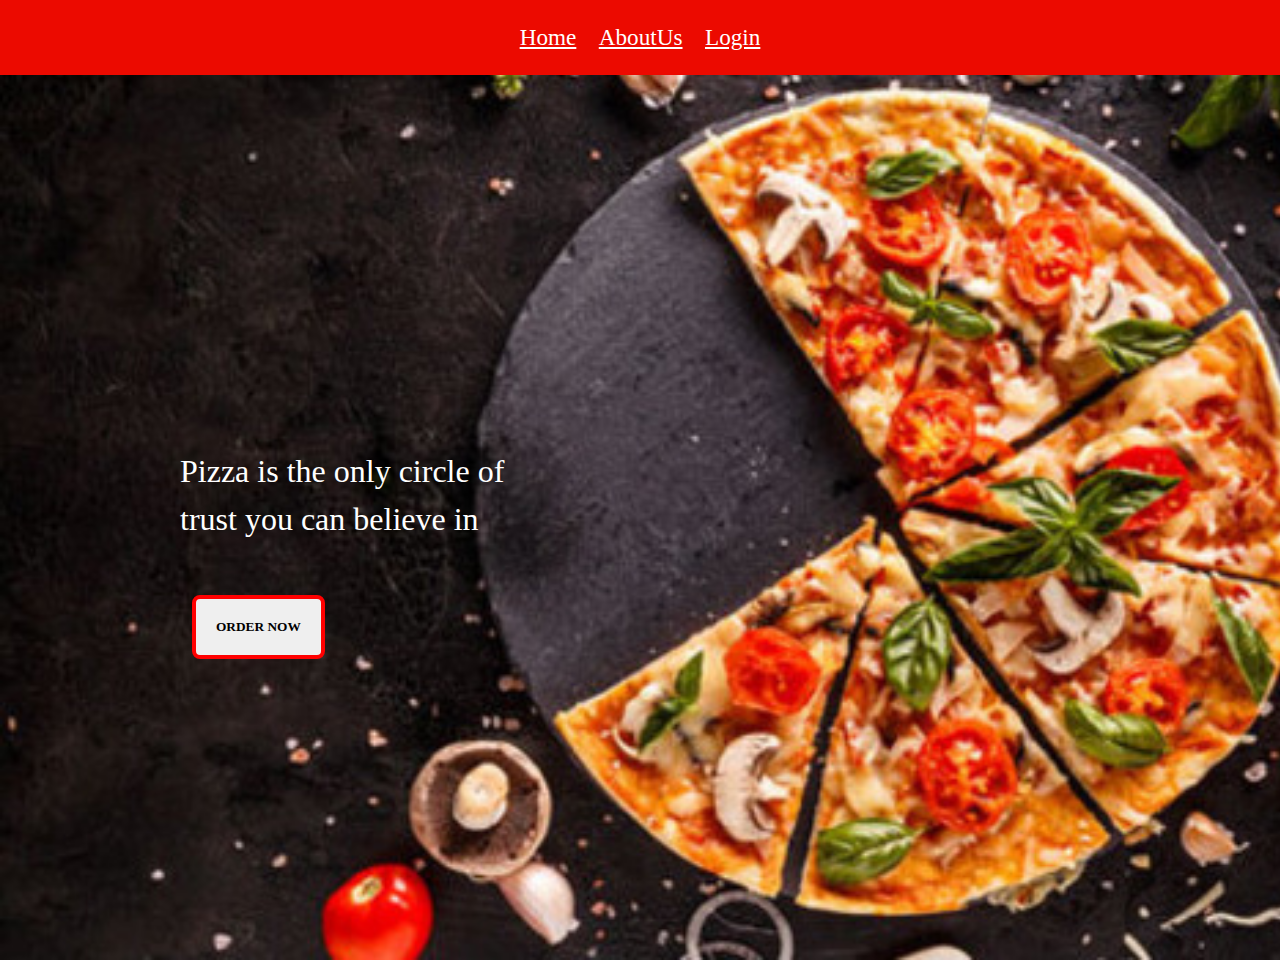
<file: index.html>
<!DOCTYPE html>
<html lang="en">
<head>
    <meta charset="UTF-8">
    <meta http-equiv="X-UA-Compatible" content="IE=edge">
    <meta name="viewport" content="width=device-width, initial-scale=1.0">
    <title>Pizza Bill Generator</title>
    <link rel="stylesheet" href="style.css">
    <link href="https://cdn.jsdelivr.net/npm/bootstrap@5.3.0/dist/css/bootstrap.min.css" rel="stylesheet" integrity="sha384-9ndCyUaIbzAi2FUVXJi0CjmCapSmO7SnpJef0486qhLnuZ2cdeRhO02iuK6FUUVM" crossorigin="anonymous">
  </head>

</head>
<body>
    <div class="home">
    <div class="header">
        <a style="color:white; font-family:cursive ;" href="index.html">Home</a>
        <a style="color:white; font-family:cursive ;" href="aboutus.html">AboutUs</a>
        <a style="color:white; font-family:cursive ;" href="Login.html">Login</a>
    </div>
  <div class="bg-image">
  </div>
    <div class="placeorder">
        <p>Pizza is the only circle of <br> trust you can believe in</p>
        <button class="order-now">ORDER NOW</button>
    </div>
</div>
<script src="script.js"></script>
</body>
</html>
</file>
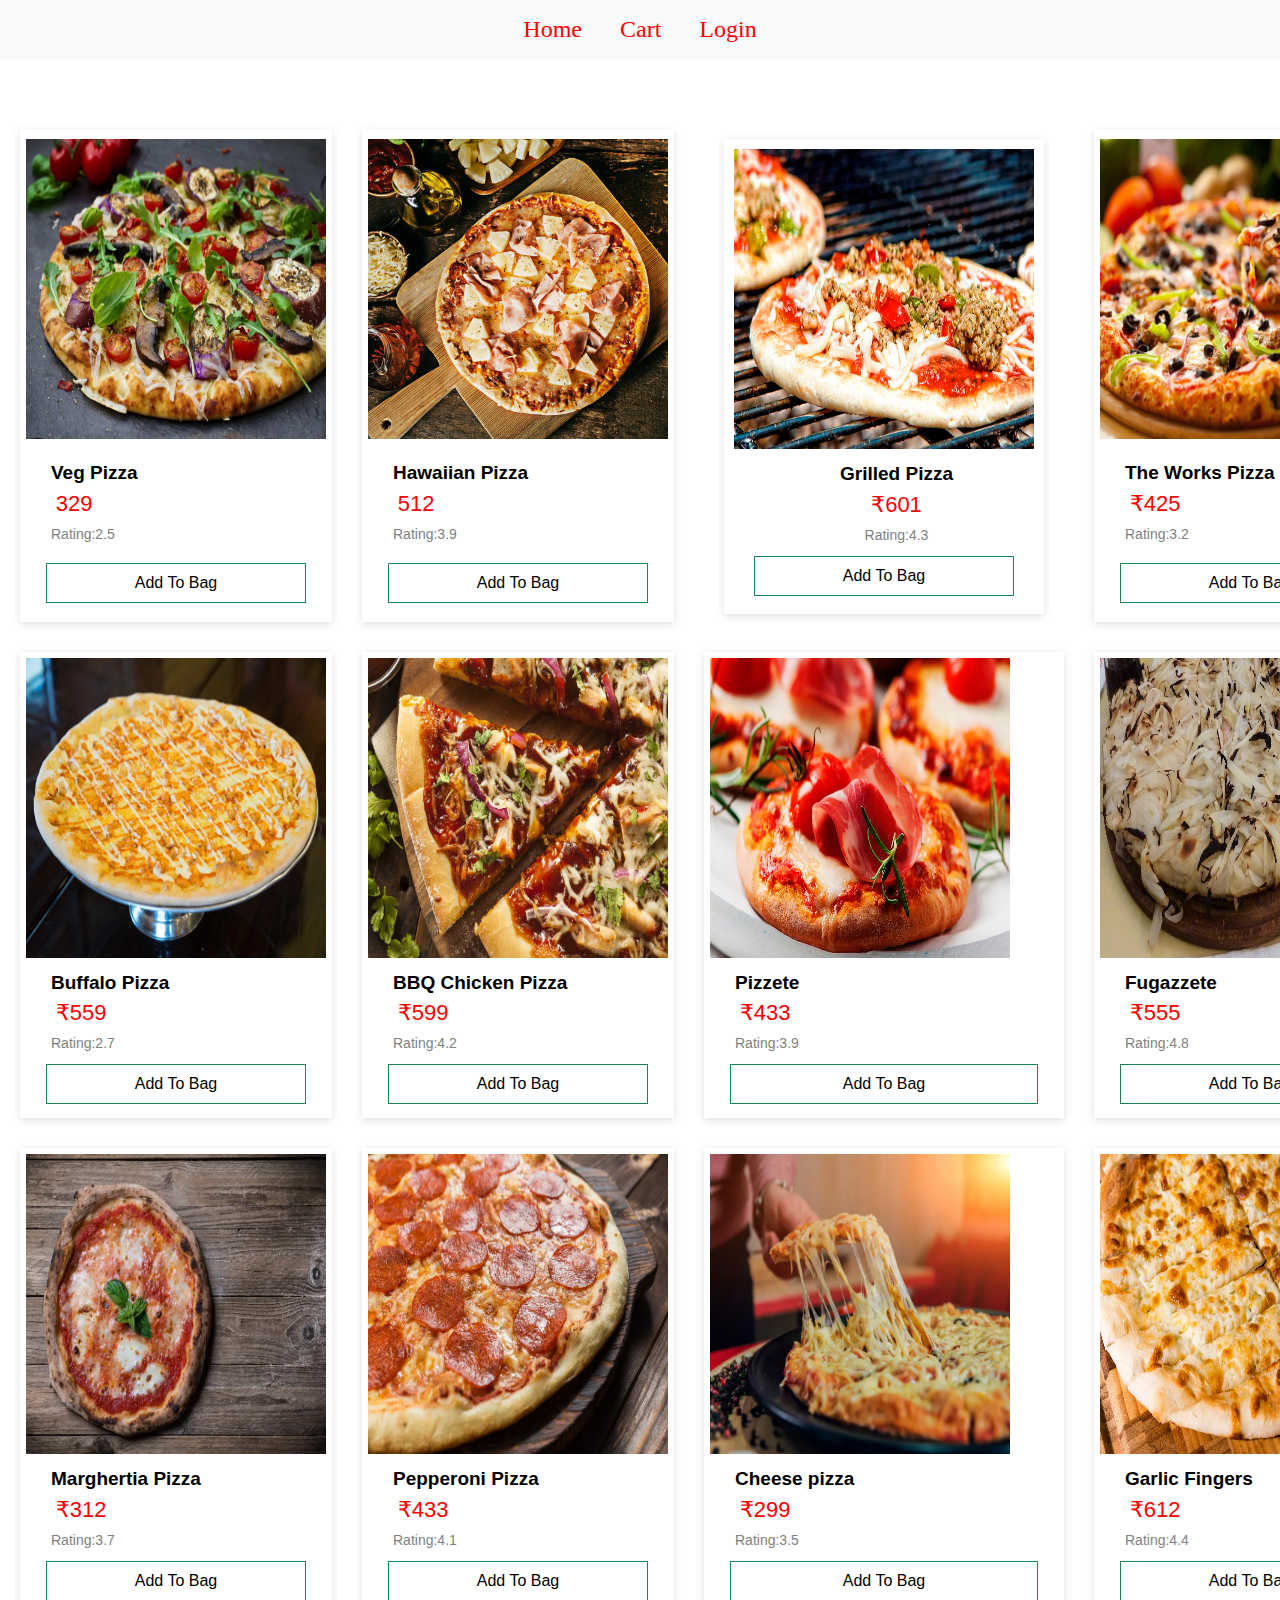
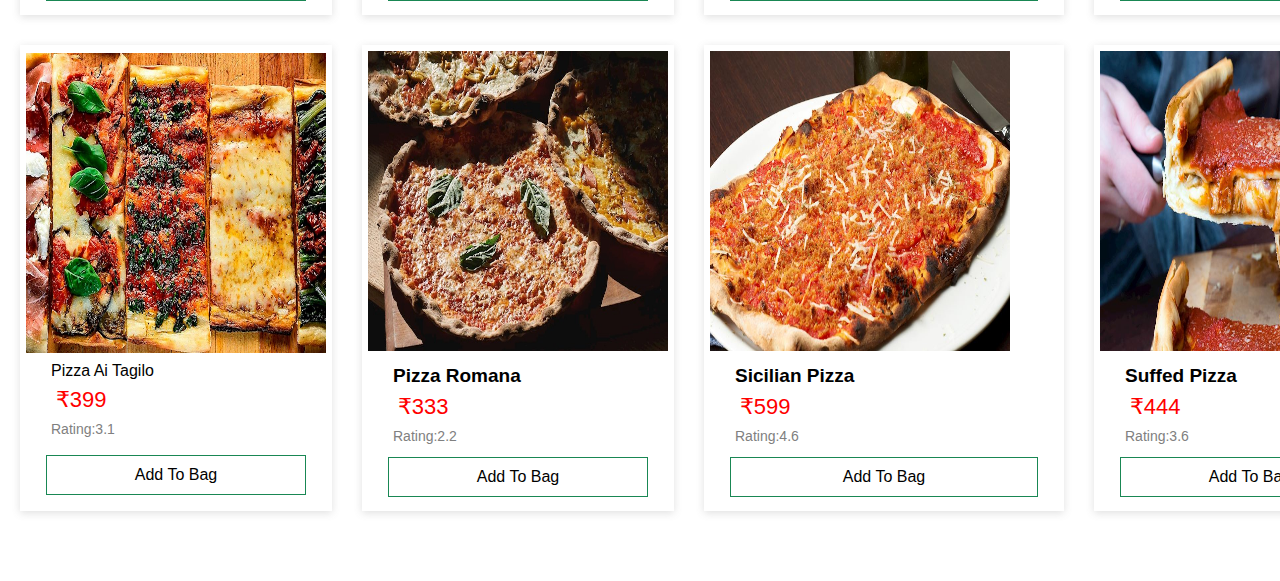
<file: food.html>
<!DOCTYPE html>
<html lang="en">
<head>
    <meta charset="UTF-8">
    <meta name="viewport" content="width=device-width, initial-scale=1.0">
    <title>PIZZA</title>
    <link rel="stylesheet" href="food.css">
    <link href="https://cdn.jsdelivr.net/npm/bootstrap@5.3.0/dist/css/bootstrap.min.css" rel="stylesheet" integrity="sha384-9ndCyUaIbzAi2FUVXJi0CjmCapSmO7SnpJef0486qhLnuZ2cdeRhO02iuK6FUUVM" crossorigin="anonymous">
  </head>

</head>
<body> 
<div class="navbar">
    <a href="index.html" style="color: #ff0000;">Home</a>
<a href="cart.html" style="color: #ff0000;">Cart</a>
<a href="Login.html"  style="color: #ff0000;">Login</a>
</div>
<div class="cards">

    <div class="food">
    <div class="img">
        <img src="vegpizza.webp" alt="" height="300px" width="300px">
    </div>
    <div class="description">
        <p style="font-weight:600;line-height: 22px;font-size: 19px;padding-top:10px;">Veg Pizza</p>
        <p class="price-tag1" style="line-height: 30px;font-size: 22px;">329</p>
        <p style="line-height: 21px;font-size: 14px;color: #808080">Rating:2.5</p>
    </div>
    <div class="btn1">Add To Bag</div>
</div>
<div class="food">
    <div class="img">
        <img src="Hawaiian Pizza.webp" alt="" height="300px" width="300px">
    </div>
    <div class="description">
        <p style="font-weight:600;line-height: 22px;font-size: 19px;padding-top:10px;">Hawaiian Pizza</p>
        <p class="price-tag2" style="line-height: 30px;font-size: 22px;">512</p>
        <p style="line-height: 21px;font-size: 14px;color: #808080">Rating:3.9</p>
    </div>
    <div class="btn2">Add To Bag</div>
</div>
<div class="food" style="border:none" onmouseover="";>
    <div class="img">
        <img src="Grilled Pizza.jpg" alt="" height="300px" width="300px">
    </div>
    <div class="description">
        <p style="font-weight:600;line-height: 22px;font-size: 19px;padding-top:10px;">Grilled Pizza</p>
        <p class="price-tag3" style="line-height: 30px;font-size: 22px;">₹601</p>
        <p style="line-height: 21px;font-size: 14px;color: #808080">Rating:4.3</p>
    </div>
    <div class="btn3">Add To Bag</div>
</div>
<div class="food" style="border:none;text-align:left" onmouseover="this.style.backgroundColor='white';"   >
    <div class="img">
        <img src="Theworkspizza.webp" alt="" height="300px" width="300px">
    </div>
    <div class="description">
        <p style="font-weight:600;line-height: 22px;font-size: 19px;padding-top:10px;">The Works Pizza</p>
        <p class="price-tag4" style="line-height: 30px;font-size: 22px;">₹425</p>
        <p style="line-height: 21px;font-size: 14px;color: #808080">Rating:3.2</p>
    </div>
    <div class="btn4">Add To Bag</div>
</div>
<div class="food">
    <div class="img">
        <img src="Buffalo.webp" alt="" height="300px" width="300px">
    </div>
    <div class="description">
        <p style="font-weight:600;line-height: 22px;font-size: 19px;padding-top:10px;">Buffalo Pizza</p>
        <p class="price-tag5" style="line-height: 30px;font-size: 22px;">₹559</p>
        <p style="line-height: 21px;font-size: 14px;color: #808080">Rating:2.7</p>
    </div>
    <div class="btn5">Add To Bag</div>
</div>
<div class="food">
    <div class="img">
        <img src="BBQ Chicken Pizza.webp" alt="" height="300px" width="300px">
    </div>
    <div class="description">
        <p style="font-weight:600;line-height: 22px;font-size: 19px;padding-top:10px;">BBQ Chicken Pizza</p>
        <p class="price-tag6" style="line-height: 30px;font-size: 22px;">₹599</p>
        <p style="line-height: 21px;font-size: 14px;color: #808080">Rating:4.2</p>
    </div>

    <div class="btn6">Add To Bag</div>
</div>
<div class="food">
    <div class="img">
        <img src="pizzette.jpg" alt="" height="300px" width="300px">
    </div>
    <div class="description">
        <p style="font-weight:600;line-height: 22px;font-size: 19px;padding-top:10px;">Pizzete</p>
        <p class="price-tag7" style="line-height: 30px;font-size: 22px;">₹433</p>
        <p style="line-height: 21px;font-size: 14px;color: #808080">Rating:3.9</p>
    </div>
    <div class="btn7">Add To Bag</div>
</div>
<div class="food">
    <div class="img">
        <img src="Fugazzete.jpg" alt="" height="300px" width="300px">
    </div>
    <div class="description">
        <p style="font-weight:600;line-height: 22px;font-size: 19px;padding-top:10px;">Fugazzete</p>
        <p class="price-tag8" style="line-height: 30px;font-size: 22px;">₹555</p>
        <p style="line-height: 21px;font-size: 14px;color: #808080">Rating:4.8</p>
    </div>
    <div class="btn8">Add To Bag</div>
</div>
<div class="food">
    <div class="img">
        <img src="Margherita Pizza.webp" alt="" height="300px" width="300px">
    </div>
    <div class="description">
        <p style="font-weight:600;line-height: 22px;font-size: 19px;padding-top:10px;">Marghertia Pizza</p>
        <p class="price-tag9" style="line-height: 30px;font-size: 22px;">₹312</p>
        <p style="line-height: 21px;font-size: 14px;color: #808080">Rating:3.7</p>
    </div>
    <div class="btn9">Add To Bag</div>
</div>



<div class="food">
    <div class="img">
        <img src="Pepperoni Pizza.webp" alt="" height="300px" width="300px">
    </div>
    <div class="description">
        <p style="font-weight:600;line-height: 22px;font-size: 19px;padding-top:10px;">Pepperoni Pizza</p>
        <p class="price-tag10" style="line-height: 30px;font-size: 22px;">₹433</p>
        <p style="line-height: 21px;font-size: 14px;color: #808080">Rating:4.1</p>
    </div>
    <div class="btn10">Add To Bag</div>
</div>

<div class="food">
    <div class="img">
        <img src="cheese pizza.webp" alt="" height="300px" width="300px">
    </div>
    <div class="description">
        <p style="font-weight:600;line-height: 22px;font-size: 19px;padding-top:10px;">Cheese pizza </p>
        <p class="price-tag11" style="line-height: 30px;font-size: 22px;">₹299</p>
        <p style="line-height: 21px;font-size: 14px;color: #808080">Rating:3.5</p>
    </div>
    <div class="btn11">Add To Bag</div>
</div>

<div class="food">
    <div class="img">
        <img src="Garlic fingers.jpg" alt="" height="300px" width="300px">
    </div>
    <div class="description">
        <p style="font-weight:600;line-height: 22px;font-size: 19px;padding-top:10px;">Garlic Fingers</p>
        <p class="price-tag12" style="line-height: 30px;font-size: 22px;">₹612</p>
        <p style="line-height: 21px;font-size: 14px;color: #808080">Rating:4.4</p>
    </div>
    <div class="btn12">Add To Bag</div>
</div>


<div class="food">
    <div class="img">
        <img src="Pizza Al Tagilo.jpg" alt="" height="300px" width="300px">
    </div>
    <div class="description">
        <p >Pizza Ai Tagilo</p>
        <p class="price-tag13" style="line-height: 30px;font-size: 22px;">₹399</p>
        <p style="line-height: 21px;font-size: 14px;color: #808080">Rating:3.1</p>
    </div>
    <div class="btn13">Add To Bag</div>
</div>
<div class="food">
    <div class="img">
        <img src="pizza Romana.jpg" alt="" height="300px" width="300px">
    </div>
    <div class="description">
        <p style="font-weight:600;line-height: 22px;font-size: 19px;padding-top:10px;">Pizza Romana</p>
        <p class="price-tag14" style="line-height: 30px;font-size: 22px;">₹333</p>
        <p style="line-height: 21px;font-size: 14px;color: #808080">Rating:2.2</p>
    </div>
    <div class="btn14">Add To Bag</div>
</div>
<div class="food">
    <div class="img">
        <img src="Sicilian Pizza.jpg" alt="" height="300px" width="300px">
    </div>
    <div class="description">
        <p style="font-weight:600;line-height: 22px;font-size: 19px;padding-top:10px;">Sicilian Pizza</p>
        <p class="price-tag15" style="line-height: 30px;font-size: 22px;">₹599</p>
        <p style="line-height: 21px;font-size: 14px;color: #808080">Rating:4.6</p>
    </div>
    <div class="btn15">Add To Bag</div>
</div>
<div class="food">
    <div class="img">
        <img src="Suffed Pizza.jpg" alt="" height="300px" width="300px">
    </div>
    <div class="description">
        <p style="font-weight:600;line-height: 22px;font-size: 19px;padding-top:10px;">Suffed Pizza</p>
        <p class="price-tag16" style="line-height: 30px;font-size: 22px;">₹444</p>
        <p style="line-height: 21px;font-size: 14px;color: #808080">Rating:3.6</p>
    </div>
    <div class="btn16">Add To Bag</div>
</div>
</div>
<script src="food.js"></script>
</body>
</html>
</file>
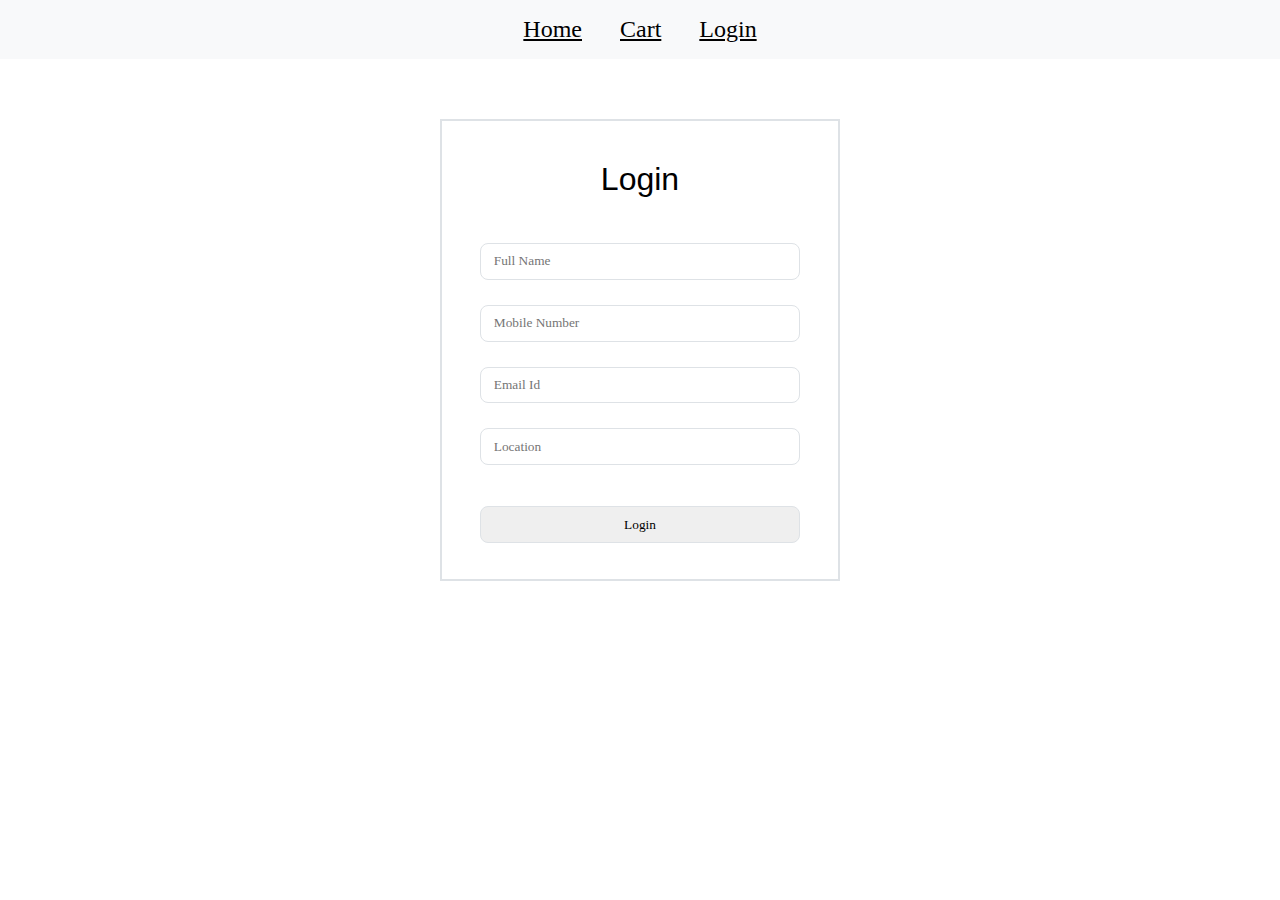
<file: Login.html>
<!DOCTYPE html>
<html lang="en">
<head>
    <meta charset="UTF-8">
    <meta name="viewport" content="width=device-width, initial-scale=1.0">
    <title>Login</title>
    <link rel="stylesheet" href="style.css">
</head>
<body>
    <div class="navbar">
        <a href="index.html" style="color: black;">Home</a>
    <a href="cart.html" style="color:black;">Cart</a>
    <a href="Login.html"  style="color: black;">Login</a>
    </div>
    <div class="login">
        <p style="font-weight: 540;font-size: 2rem;">Login</p>
    <input type="text" placeholder="Full Name" class="name">
    <input type="tel" placeholder="Mobile Number" class="mbl">
    <input type="email" placeholder="Email Id" class="mail">
    <input type="text" placeholder="Location" class="loc">
    <Button type="submit" class="login-button">Login</Button>
</div>

<script src="login.js"></script>
</body>
</html>
</file>
<file: style.css>
*{
    margin: 0;
    padding: 0;
    box-sizing: border-box;
}
body{
    font-family: 'Source Sans Pro', sans-serif;

}
.header{
    font-size: 1.45rem;
padding:1.5rem;
background-color:RGB(236 10 0);
text-align: center;
word-spacing: 1rem;
}
.home{
    min-height: 60rem;
    background-image: url(pizzahalf.jpg);
    background-size: cover;
    background-repeat: no-repeat;
}
.placeorder{
    color :white;
    margin-top: 22rem;
    margin-left:10rem;
    margin-bottom: 5rem;
    
}
.placeorder p{
    line-height: 3rem;
    font-size: 2rem;
    font-family:cursive ;
}
.order-now{
    padding: 1.25rem;
    font-weight: 600;
    font-family:cursive ;
    margin:2rem;
    box-shadow: 2px;
    border: 4px solid red;
    border-radius: 8px;
}
.cards{
         margin:2rem 18rem ;  
        display: grid;
        grid-template-columns:1fr 1fr 1fr 1fr;
        gap: 30px;
        max-width:1300px;
        padding: 20px;
}
.food{
    box-shadow: rgba(99, 99, 99, 0.2) 0px 2px 8px 0px;
    padding: 6px;
    display: flex;
    flex-direction: column;
    justify-content: space-around;
}
.food img:hover{
    
    
}

.btn{
    text-align: center;
    border: 0.5px solid #198754;
    padding:10px;
    margin:10px 20px 8px;
}
.btn:hover{
    background-color: #198754;
}
.price-tag{

    padding: 0.3rem;
    color:#ff0000;
}
.description p{
    margin-left:25px;
}
.heading{
    margin: 1rem;
    margin-left: -100px;
  
    text-align: center;
    font-size: 3rem;
    font-family: monospace;
    font-weight: 800;
    font-style: italic;
    color:RGB(201 107 20);

}
.navbar{

    font-size:1.5rem;
    font-family: cursive;
    text-decoration: dashed;
     padding: 1rem;
    background-color:#f8f9fa;
    text-align: center;
    word-spacing: 2rem;

}
.login{
    
    max-width:400px;
    display: flex;
    flex-direction: column;
    justify-content: center;
    align-items: center;
    margin: 60px auto;
    gap:25px;
    padding: 20px ;
    border:2px solid  #dee2e6;
}
input{
    font-family: 'Source Sans Pro', sans-serif;
    font-family:cursive;
    width:20rem;
    height:2.3rem;
    padding: 0.8rem;
    border: 1.5px solid #dee2e6;
    border-radius: 8px;
}

.login-button{
    font-family:cursive;
    width:20rem;
    height:2.3rem;
    margin: 1rem;
    padding: 0.5rem;
    border: 1.5px solid #dee2e6;
     border-radius: 8px;
}
.login-button:hover{
background-color: #198754;
}

.cart{
max-width: 400px;
margin:60px auto;
display: flex;
flex-direction: column;
font-weight: 600;
    font-size: 20px;
    border:1px solid #dee2e6;
}
.cart h1{
    background-color: #dee2e6 ;
    text-align: center;
    padding: 10px;
    color:black;
    
}
p{
    padding:20px;
    gap:20px;
}
.coupon{
    border:1px solid  #dee2e6;

}
.apply-coupon{
    border:1px solid RGB(25 135 84);

}
.apply-coupon:hover{
    background-color: #198754;
    padding:10px;

}
</file>
<file: food.css>
*{
    margin: 0;
    padding: 0;
    box-sizing: border-box;
}
body{
    font-family: 'Source Sans Pro', sans-serif;

}
.header{
    font-size: 1.45rem;
padding:1.5rem;
background-color:RGB(236 10 0);
text-align: center;
word-spacing: 1rem;
}
.navbar{
    font-size:1.5rem;
    font-family: cursive;
    text-decoration: dashed;
     padding: 1rem;
    background-color:#f8f9fa;
    text-align: center;
    word-spacing: 2rem;

}
a{
    text-decoration: none;
}
.cards{
         margin:50px auto ;  
        display: grid;
        grid-template-columns:1fr 1fr 1fr 1fr;
        gap: 30px;
        max-width:1300px;
        padding: 20px;
}
.food{
    box-shadow: rgba(99, 99, 99, 0.2) 0px 2px 8px 0px;
    padding: 6px;
    display: flex;
    flex-direction: column;
    justify-content: space-around;
}
.img{
    overflow: hidden;
}
.food img:hover{
transition: all  1s ease-in-out;
transform: scale(1.2);

}
div:nth-child(3){
    text-align: center;
    border: 0.5px solid #198754;
    padding:10px;
    margin:10px 20px 8px;
}

div:nth-child(3):hover{
    background-color: #198754;
}
 p:nth-child(2){
    padding: 0.3rem;
    color:#ff0000;
 }
.description p{
    margin-left:25px;
}

input{
    border-radius: 8px;
    border:2px solid #dee2e6;
    width:22rem;
    height:3rem;
    padding: 1rem;
    margin:20px;
}
@media screen and (max-width:1024px){
    .cards{
        grid-template-columns: 1fr 1fr 1fr;
    }
    
}
@media screen and (max-width:768px){
    .cards{
        grid-template-columns: 1fr 1fr;
    }
    
}
@media screen and (max-width:480px){
    .cards{
        grid-template-columns: 1fr ;
    }
    
}
</file>
